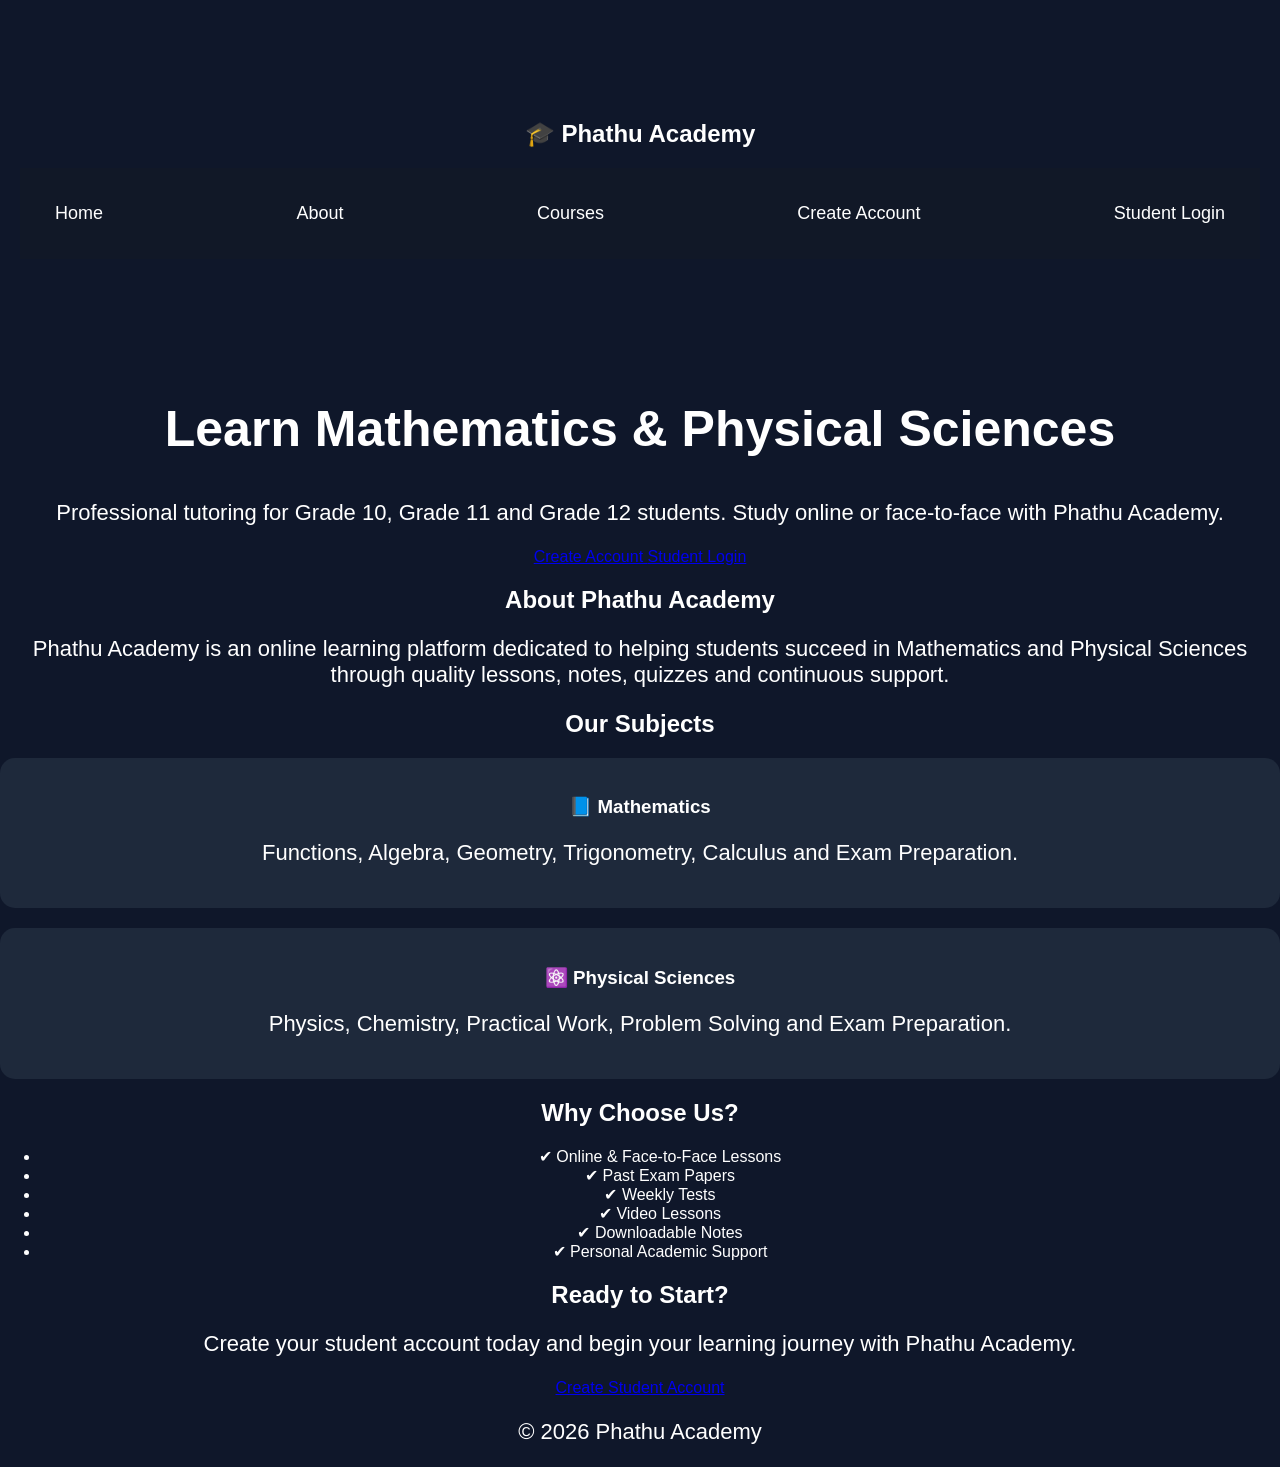
<file: index.html>
<!DOCTYPE html>
<html lang="en">

<head>

<meta charset="UTF-8">
<meta name="viewport" content="width=device-width, initial-scale=1.0">

<title>Phathu Academy</title>

<link rel="stylesheet" href="style.css">

</head>

<body>

<header>

<div class="logo">
<h2>🎓 Phathu Academy</h2>
</div>

<nav>

<a href="index.html">Home</a>
<a href="#about">About</a>
<a href="#courses">Courses</a>
<a href="register.html">Create Account</a>
<a href="login.html">Student Login</a>

</nav>

</header>

<section class="hero">

<h1>Learn Mathematics & Physical Sciences</h1>

<p>

Professional tutoring for Grade 10, Grade 11 and Grade 12 students.

Study online or face-to-face with Phathu Academy.

</p>

<div class="buttons">

<a href="register.html" class="btn">
Create Account
</a>

<a href="login.html" class="btn2">
Student Login
</a>

</div>

</section>

<section id="about">

<h2>About Phathu Academy</h2>

<p>

Phathu Academy is an online learning platform dedicated to helping students succeed in Mathematics and Physical Sciences through quality lessons, notes, quizzes and continuous support.

</p>

</section>

<section id="courses">

<h2>Our Subjects</h2>

<div class="cards">

<div class="card">

<h3>📘 Mathematics</h3>

<p>

Functions, Algebra, Geometry, Trigonometry, Calculus and Exam Preparation.

</p>

</div>

<div class="card">

<h3>⚛️ Physical Sciences</h3>

<p>

Physics, Chemistry, Practical Work, Problem Solving and Exam Preparation.

</p>

</div>

</div>

</section>

<section>

<h2>Why Choose Us?</h2>

<ul>

<li>✔ Online & Face-to-Face Lessons</li>

<li>✔ Past Exam Papers</li>

<li>✔ Weekly Tests</li>

<li>✔ Video Lessons</li>

<li>✔ Downloadable Notes</li>

<li>✔ Personal Academic Support</li>

</ul>

</section>

<section>

<h2>Ready to Start?</h2>

<p>

Create your student account today and begin your learning journey with Phathu Academy.

</p>

<a href="register.html" class="btn">

Create Student Account

</a>

</section>

<footer>

<p>

© 2026 Phathu Academy

</p>

</footer>

</body>

    </html>
</file>
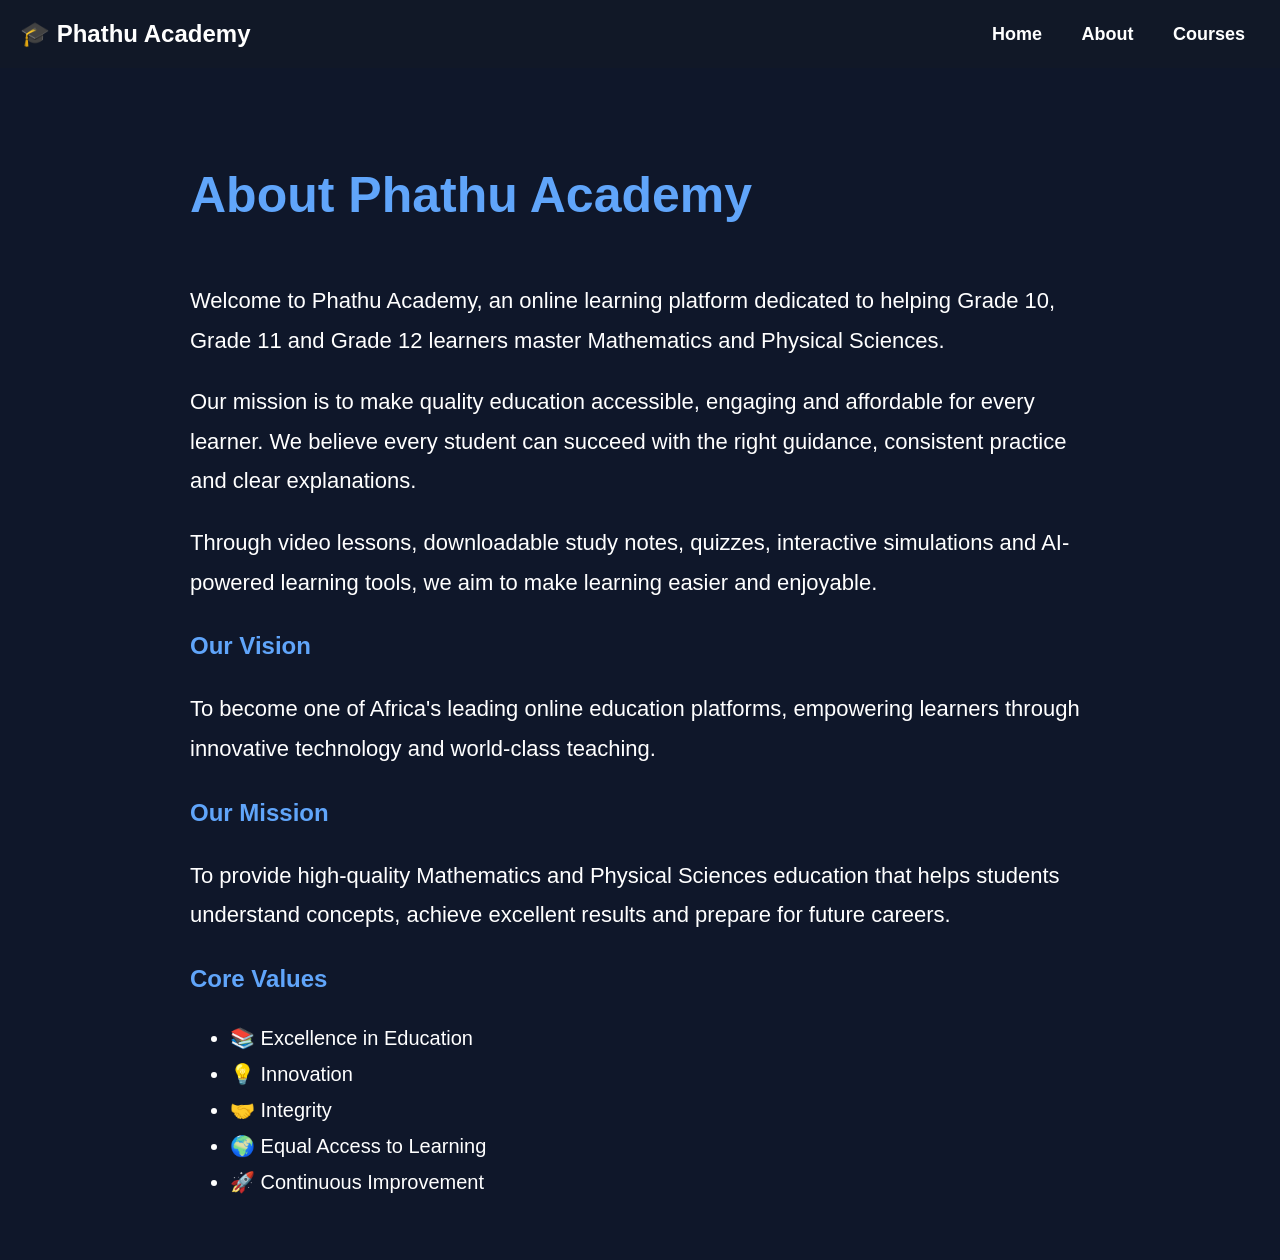
<file: about.html>
<!DOCTYPE html>
<html lang="en">
<head>
    <meta charset="UTF-8">
    <meta name="viewport" content="width=device-width, initial-scale=1.0">
    <title>About - Phathu Academy</title>
    <link rel="stylesheet" href="style.css">
</head>
<body>

<nav>

<h2>🎓 Phathu Academy</h2>

<div>

<a href="index.html">Home</a>
<a href="about.html">About</a>
<a href="courses.html">Courses</a>

</div>

</nav>

<section class="about">

<h1>About Phathu Academy</h1>

<p>
Welcome to Phathu Academy, an online learning platform dedicated to helping
Grade 10, Grade 11 and Grade 12 learners master Mathematics and Physical Sciences.
</p>

<p>
Our mission is to make quality education accessible, engaging and affordable for every learner.
We believe every student can succeed with the right guidance, consistent practice and clear explanations.
</p>

<p>
Through video lessons, downloadable study notes, quizzes, interactive simulations
and AI-powered learning tools, we aim to make learning easier and enjoyable.
</p>

<h2>Our Vision</h2>

<p>
To become one of Africa's leading online education platforms,
empowering learners through innovative technology and world-class teaching.
</p>

<h2>Our Mission</h2>

<p>
To provide high-quality Mathematics and Physical Sciences education that helps
students understand concepts, achieve excellent results and prepare for future careers.
</p>

<h2>Core Values</h2>

<ul>
<li>📚 Excellence in Education</li>
<li>💡 Innovation</li>
<li>🤝 Integrity</li>
<li>🌍 Equal Access to Learning</li>
<li>🚀 Continuous Improvement</li>
</ul>

</section>

</body>
</html>
</file>
<file: style.css>
body{
    margin:0;
    font-family:Arial;
    background:#0f172a;
    color:white;
    text-align:center;
}

header{
    padding:100px 20px;
}

h1{
    font-size:50px;
}

p{
    font-size:22px;
}

button{
    padding:15px 40px;
    font-size:20px;
    border:none;
    border-radius:10px;
    background:#2563eb;
    color:white;
}
nav{
    background:#111827;
    padding:20px;
}

nav h2{
    margin:0;
}

nav a{
    color:white;
    text-decoration:none;
    margin:15px;
    font-size:18px;
}

.about{
    width:90%;
    max-width:900px;
    margin:auto;
    padding:40px;
    text-align:left;
    line-height:1.8;
}

.about h1,
.about h2{
    color:#60a5fa;
}

.about ul{
    font-size:20px;
}
nav{
    display:flex;
    justify-content:space-between;
    align-items:center;
    background:#111827;
    padding:20px;
}

nav div a{
    color:white;
    text-decoration:none;
    margin-left:20px;
    font-weight:bold;
}

nav div a:hover{
    color:#60a5fa;
}
.features{
    width:90%;
    margin:auto;
    padding:40px 20px;
}

.features h1{
    text-align:center;
    margin-bottom:30px;
}

.card{
    background:#1e293b;
    padding:20px;
    margin-bottom:20px;
    border-radius:15px;
}
.login{

width:90%;

max-width:400px;

margin:60px auto;

text-align:center;

}

.login input{

width:100%;

padding:15px;

margin:15px 0;

font-size:18px;

border-radius:10px;

border:none;

}

.login button{

width:100%;

padding:15px;

font-size:18px;

border-radius:10px;

cursor:pointer;

}
</file>
